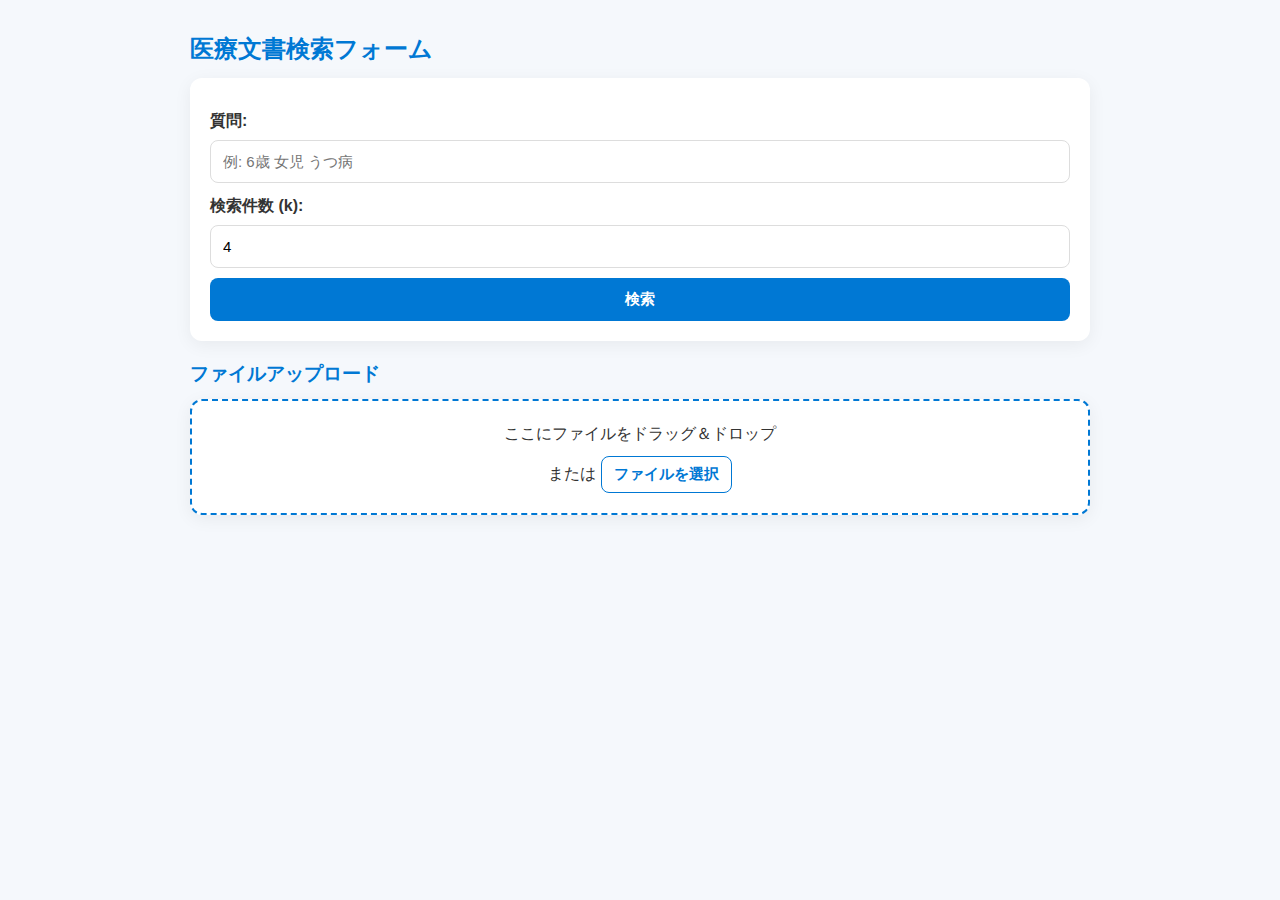
<file: front/index.html>
<!DOCTYPE html>
<html lang="ja">
<head>
  <meta charset="UTF-8" />
  <meta name="viewport" content="width=device-width, initial-scale=1.0"/>
  <title>医療文書検索</title>
  <link rel="stylesheet" href="style.css">
</head>
<body>
  <div class="container">
    <h2>医療文書検索フォーム</h2>

    <!-- 検索フォーム：GETでresults.htmlへ遷移 -->
    <form action="results.html" method="get" class="card">
      <label for="q">質問:</label>
      <input type="text" id="q" name="q" placeholder="例: 6歳 女児 うつ病" required>

      <label for="k">検索件数 (k):</label>
      <input type="number" id="k" name="k" min="1" max="10" value="4" required>

      <button type="submit">検索</button>
    </form>

    <h3>ファイルアップロード</h3>
    <div id="dropZone" class="drop-zone card">
      ここにファイルをドラッグ＆ドロップ<br>
      または <button id="pickBtn" type="button" class="ghost">ファイルを選択</button>
      <input id="fileInput" type="file" multiple hidden>
    </div>
    <div id="uploadResult" class="upload-result"></div>
  </div>
  <script src="config.js"></script>
  <script src="script.js"></script>
</body>
</html>
</file>
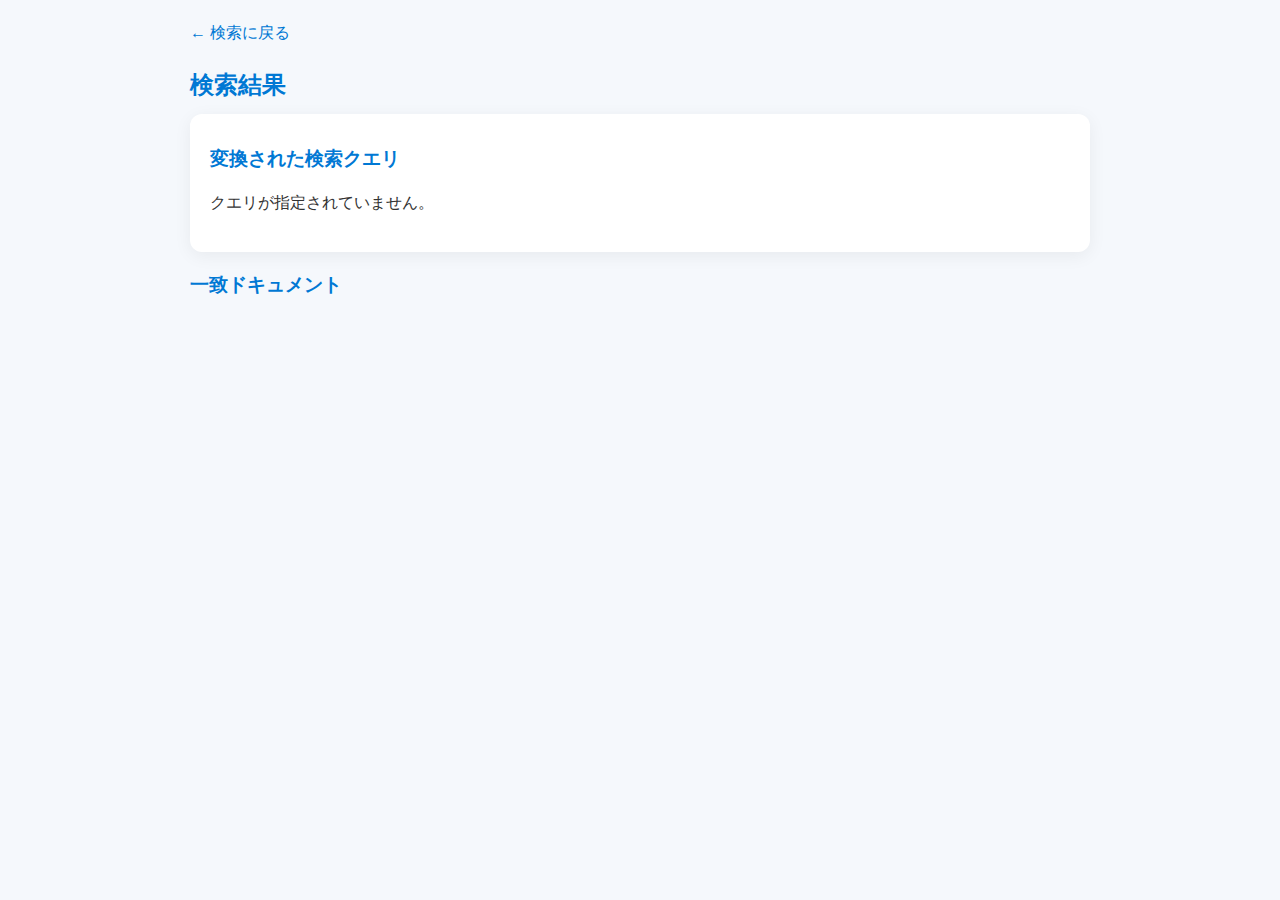
<file: front/results.html>
<!DOCTYPE html>
<html lang="ja">
<head>
  <meta charset="UTF-8" />
  <meta name="viewport" content="width=device-width, initial-scale=1.0"/>
  <title>検索結果</title>
  <link rel="stylesheet" href="style.css">
</head>
<body>
  <div class="container">
    <a href="index.html" class="back">← 検索に戻る</a>
    <h2>検索結果</h2>

    <div class="card">
      <h3>変換された検索クエリ</h3>
      <p id="refinedQuery">読み込み中...</p>
    </div>

    <div>
      <h3>一致ドキュメント</h3>
      <div id="resultsContainer"></div>
    </div>
  </div>

  <script src="config.js"></script>
  <script src="results.js"></script>
</body>
</html>
</file>
<file: front/style.css>
/* ベース */
:root {
  --primary: #0078D4;
  --primary-dark: #005fa3;
  --bg: #f5f8fc;
  --card: #ffffff;
  --text: #333;
  --muted: #666;
}
* { box-sizing: border-box; }
body {
  font-family: "Hiragino Sans", Arial, sans-serif;
  background: var(--bg);
  margin: 0;
  padding: 20px;
  color: var(--text);
  line-height: 1.6;
}
.container { max-width: 900px; margin: 0 auto; }
h2, h3 { color: var(--primary); margin: 10px 0; }
a { color: var(--primary); text-decoration: none; }
a.back { display: inline-block; margin-bottom: 10px; }
a:hover { text-decoration: underline; }

/* カード/フォーム */
.card {
  background: var(--card);
  padding: 20px;
  border-radius: 12px;
  box-shadow: 0 4px 18px rgba(0,0,0,.06);
  margin-bottom: 18px;
}
label { font-weight: 600; display: block; margin: 10px 0 6px; }
input, button {
  width: 100%; padding: 12px; border-radius: 8px;
  border: 1px solid #ddd; font-size: 15px;
}
input:focus { outline: none; border-color: var(--primary); }
button {
  background: var(--primary); color: #fff; border: none;
  cursor: pointer; margin-top: 10px; font-weight: 600;
}
button:hover { background: var(--primary-dark); }
button.ghost {
  background: transparent; color: var(--primary);
  border: 1px solid var(--primary); width: auto; padding: 8px 12px;
}
button.ghost:hover { background: #ecf5ff; }

/* ドロップゾーン */
.drop-zone {
  text-align: center;
  border: 2px dashed var(--primary);
}
.drop-zone.dragover { background: #ecf5ff; border-color: var(--primary-dark); }
.upload-result { margin-top: 10px; overflow-wrap: anywhere; }

/* 結果カード */
#resultsContainer { margin-top: 10px; }
.result-card {
  background: var(--card);
  padding: 16px;
  border-left: 5px solid var(--primary);
  border-radius: 10px;
  margin: 14px 0;
  box-shadow: 0 2px 10px rgba(0,0,0,.05);
}
.result-card .meta { font-size: 13px; color: var(--muted); margin-bottom: 8px; }
.result-card .summary { white-space: normal; overflow-wrap: anywhere; }

/* レスポンシブ */
@media (max-width: 600px) {
  body { padding: 12px; }
  .card { padding: 16px; }
}
</file>
